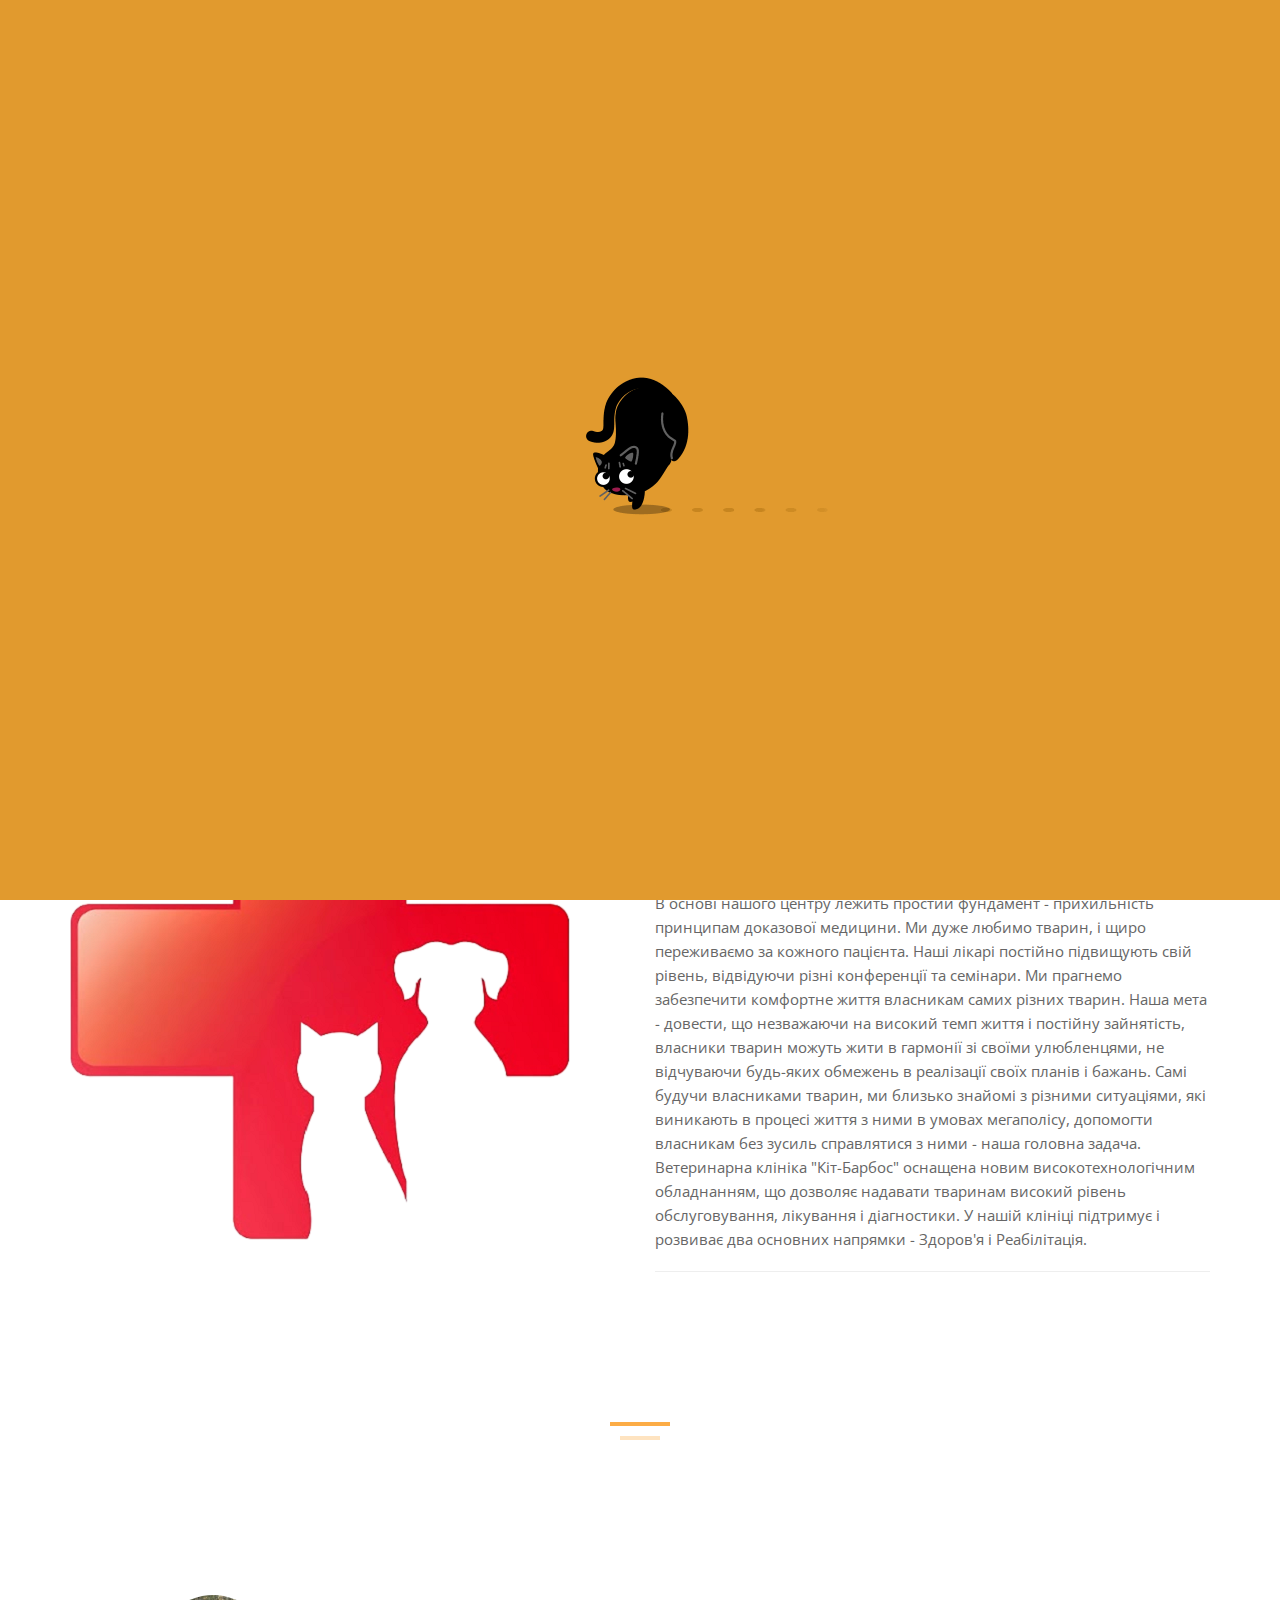
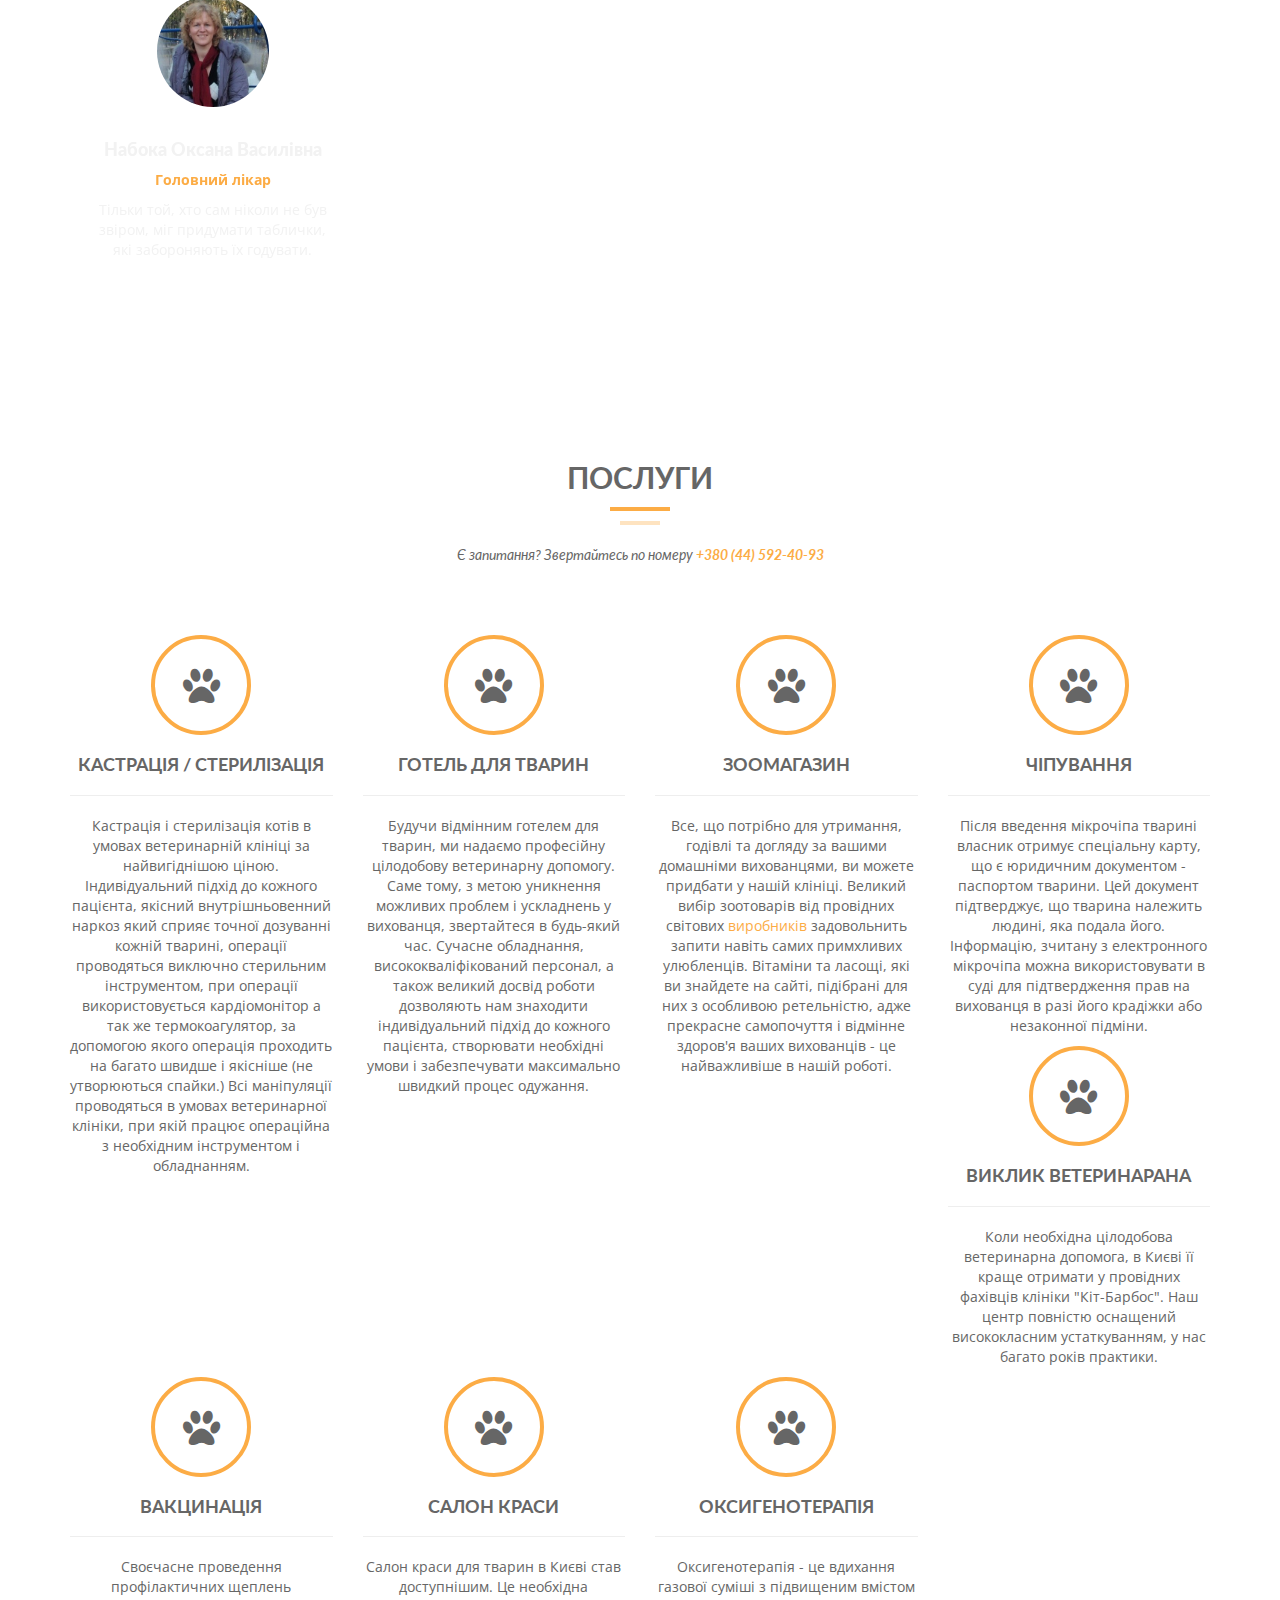
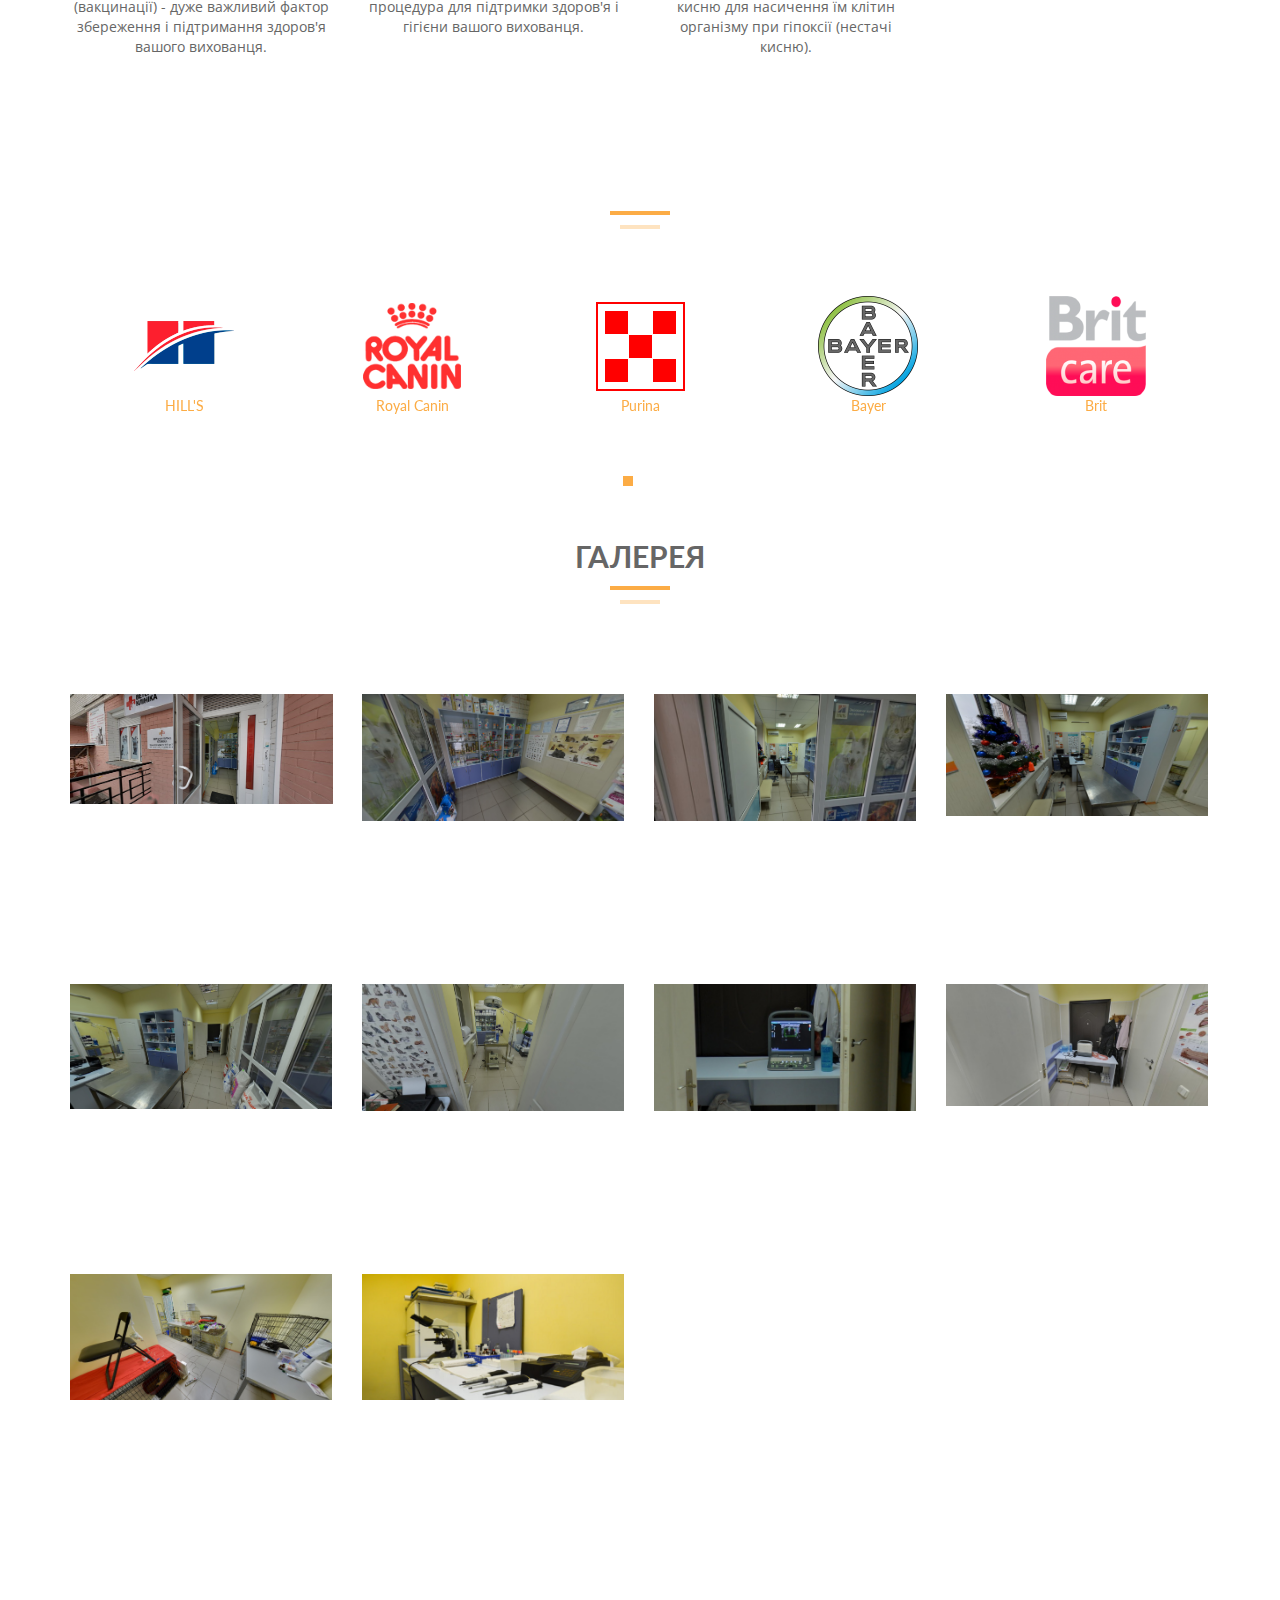
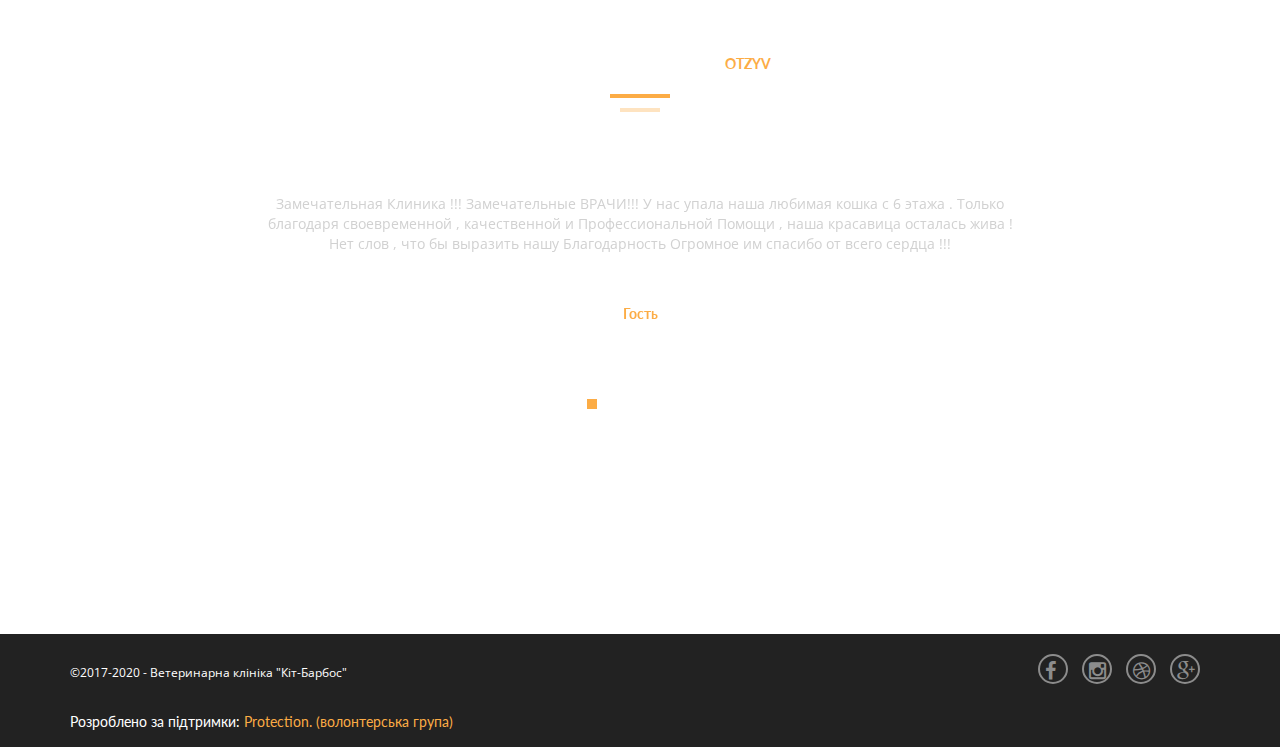
<file: index.html>
<!DOCTYPE html>
<html lang=uk>
    <meta charset=utf-8>
    <meta content="width=device-width,initial-scale=1" name=viewport>
    <title>Ветеринарна клініка "Кіт-Барбос"</title>
    <meta content="Ветеринарна клініка - «Кіт-Барбос», працює з провідними ветеринарними клініками і ветлабораторіями, займається повним спектром ветеринарної допомоги." name=description>
    <meta content="ветеринарная клиника, ветклиника, ветеринарная клиника киев, ветклиника киев, ветеринарная аптека, ветеринарная помощь, ветклиники, ветклиника кот барбос, кот барбос ветеринарная клиника, кот барбос ветеринарная помощь, позняки, корм для собак, корм для котов, HILLS, Royal Canin, Purina , Bayer, Brit, 8in1, MERCK, TRIXIE, GimPet, Whiskas, кастрация, стерилизация, гостиница для животных, зоомагазин, чипирование, вызов ветеринарана, салон красоты, оксигенотерапия" name=keywords>
    <div id="preloader1">
    </div>
    <nav id=tf-menu class="navbar navbar-default navbar-fixed-top">
        <div class=container>
            <div class=navbar-header>
                <button class="collapsed navbar-toggle" data-target=#bs-example-navbar-collapse-1 data-toggle=collapse type=button><span class=sr-only></span> <span class=icon-bar></span> <span class=icon-bar></span> <span class=icon-bar></span> <span class=icon-bar></span>
                </button>
                <a href=index.html class=navbar-brand>Ветеринарна клініка</a>
            </div>
            <div class="collapse navbar-collapse" id=bs-example-navbar-collapse-1>
                <ul class="nav navbar-nav navbar-right">
                    <li><a href=https://rabota.ua/company5224409#5224409 target=_blank>Вакансії</a></li>
                    <li><a href=shop.html target=_blank>Магазин</a></li>
                    <li><a href=#tf-home class=page-scroll>Головна</a></li>
                    <li><a href=#tf-about class=page-scroll>Про Нас</a></li>
                    <li><a href=#tf-team class=page-scroll>Наші Лікарі</a></li>
                    <li><a href=#tf-services class=page-scroll>Послуги</a></li>
                    <li><a href=#tf-works class=page-scroll>Галерея</a></li>
                    <li><a href=#tf-testimonials class=page-scroll>Відгуки</a></li>
                    <li><a href=#tf-contact class=page-scroll>Як доїхати</a></li>
                </ul>
            </div>
        </div>
    </nav>
    <div class=text-center id=tf-home>
        <div class=overlay>
            <div class=content>
                <h1><strong><span class=color>"Кіт-Барбос"</span></strong></h1><br>
                <h2 class=legal><a href="+380 (44) 592-40-93"><strong>+380 (44) 592-40-93</strong></a></h2><br>
                <h2 class=legal><a href="+380 (44) 592-40-94"><strong>+380 (44) 592-40-94</strong></a></h2>
            <h3><address><strong>Ахматової Анни №33</strong></address></h3>
            <a href=#tf-about class="fa fa-angle-down page scroll"></a>
        </div>
    </div>
</div>
<div id=tf-about>
    <div class=container>
        <div class=row>
            <div class=col-md-6><img src=img/02.png class=img-responsive alt="Кіт-Барбос"></div>
            <div class=col-md-6>
                <div class=about-text>
                    <div class="center section-title">
                        <h2 style=text-align:center><strong>Про нас</strong></h2>
                        <div class=line>
                            <hr>
                        </div>
                    </div>
                    <hr>
                    <p class=intro>В основі нашого центру лежить простий фундамент - прихильність принципам доказової медицини. Ми дуже любимо тварин, і щиро переживаємо за кожного пацієнта. Наші лікарі постійно підвищують свій рівень, відвідуючи різні конференції та семінари. Ми прагнемо забезпечити комфортне життя власникам самих різних тварин. Наша мета - довести, що незважаючи на високий темп життя і постійну зайнятість, власники тварин можуть жити в гармонії зі своїми улюбленцями, не відчуваючи будь-яких обмежень в реалізації своїх планів і бажань. Самі будучи власниками тварин, ми близько знайомі з різними ситуаціями, які виникають в процесі життя з ними в умовах мегаполісу, допомогти власникам без зусиль справлятися з ними - наша головна задача. Ветеринарна клініка "Кіт-Барбос" оснащена новим високотехнологічним обладнанням, що дозволяє надавати тваринам високий рівень обслуговування, лікування і діагностики. У нашій клініці підтримує і розвиває два основних напрямки - Здоров'я і Реабілітація.</p>
                    <hr>
                </div>
            </div>
        </div>
    </div>
</div>
<div class=text-center id=tf-team>
    <div class=overlay>
        <div class=container>
            <div class="center section-title">
                <h2><strong>Наші Лікарі</strong></h2>
                <div class=line>
                    <hr>
                </div>
                <p class="center section-title"><strong>Співробітники клініки - це дипломовані висококваліфіковані ветеринари,<br>які обожнюють тварин і поважають людей, які постійно вдосконалюють свої професійні навички.</strong></p>
            </div>
            <div class="row owl-carousel owl-theme" id=team>
                <div class=item>
                    <div class=thumbnail><img src=img/team/01.jpg class="img-circle team-img" alt="Набока Оксана Василівна">
                        <div class=caption>
                            <h3>Набока Оксана Василівна</h3>
                            <p style=color:#fcac45><strong>Головний лікар</strong></p>
                            <p>Тільки той, хто сам ніколи не був звіром, міг придумати таблички, які забороняють їх годувати.</p>
                        </div>
                    </div>
                </div>
            </div>
        </div>
    </div>
</div>
<div class=text-center id=tf-services>
    <div class=container>
        <div class="center section-title">
            <h2><strong>Послуги</strong></h2>
            <div class=line>
                <hr>
            </div>
            <div class=clearfix>
                
            </div>
            <small>
            <em>Є запитання? Звертайтесь по номеру
            <a href="tel: +380 (44) 592-40-93">
                <strong>+380 (44) 592-40-93</strong>
            </a>
            </em>
            </small>
        </div>
        <div class=space></div>
        <div class=row>
            <div class="col-md-3 col-sm-6 service"><i class="fa fa-paw"></i>
                <h4><strong>Кастрація / стерилізація</strong></h4>
                <hr>
                <p>Кастрація і стерилізація котів в умовах ветеринарній клініці за найвигіднішою ціною. Індивідуальний підхід до кожного пацієнта, якісний внутрішньовенний наркоз який сприяє точної дозуванні кожній тварині, операції проводяться виключно стерильним інструментом, при операції використовується кардіомонітор а так же термокоагулятор, за допомогою якого операція проходить на багато швидше і якісніше (не утворюються спайки.) Всі маніпуляції проводяться в умовах ветеринарної клініки, при якій працює операційна з необхідним інструментом і обладнанням.</p>
            </div>
            <div class="col-md-3 col-sm-6 service"><i class="fa fa-paw"></i>
                <h4><strong>Готель для тварин</strong></h4>
                <hr>
                <p>Будучи відмінним готелем для тварин, ми надаємо професійну цілодобову ветеринарну допомогу. Саме тому, з метою уникнення можливих проблем і ускладнень у вихованця, звертайтеся в будь-який час. Сучасне обладнання, висококваліфікований персонал, а також великий досвід роботи дозволяють нам знаходити індивідуальний підхід до кожного пацієнта, створювати необхідні умови і забезпечувати максимально швидкий процес одужання.</p>
            </div>
            <div class="col-md-3 col-sm-6 service"><i class="fa fa-paw"></i>
                <h4><strong>Зоомагазин</strong></h4>
                <hr>
                <p>Все, що потрібно для утримання, годівлі та догляду за вашими домашніми вихованцями, ви можете придбати у нашій клініці. Великий вибір зоотоварів від провідних світових <a href=#1>виробників</a> задовольнить запити навіть самих примхливих улюбленців. Вітаміни та ласощі, які ви знайдете на сайті, підібрані для них з особливою ретельністю, адже прекрасне самопочуття і відмінне здоров'я ваших вихованців - це найважливіше в нашій роботі.</p>
            </div>
            <div class="col-md-3 col-sm-6 service"><i class="fa fa-paw"></i>
                <h4><strong>Чіпування</strong></h4>
                <hr>
                <p>Після введення мікрочіпа тварині власник отримує спеціальну карту, що є юридичним документом - паспортом тварини. Цей документ підтверджує, що тварина належить людині, яка подала його. Інформацію, зчитану з електронного мікрочіпа можна використовувати в суді для підтвердження прав на вихованця в разі його крадіжки або незаконної підміни.</p>
            </div>
            <div class="col-md-3 col-sm-6 service"><i class="fa fa-paw"></i>
                <h4><strong>Виклик ветеринарана</strong></h4>
                <hr>
                <p>Коли необхідна цілодобова ветеринарна допомога, в Києві її краще отримати у провідних фахівців клініки "Кіт-Барбос". Наш центр повністю оснащений висококласним устаткуванням, у нас багато років практики.</p>
            </div>
            <div class="col-md-3 col-sm-6 service"><i class="fa fa-paw"></i>
                <h4><strong>вакцинація</strong></h4>
                <hr>
                <p>Своєчасне проведення профілактичних щеплень (вакцинації) - дуже важливий фактор збереження і підтримання здоров'я вашого вихованця.</p>
            </div>
            <div class="col-md-3 col-sm-6 service"><i class="fa fa-paw"></i>
                <h4><strong>Салон Краси</strong></h4>
                <hr>
                <p>Салон краси для тварин в Києві став доступнішим. Це необхідна процедура для підтримки здоров'я і гігієни вашого вихованця.</p>
            </div>
            <div class="col-md-3 col-sm-6 service"><i class="fa fa-paw"></i>
                <h4><strong>Оксигенотерапія</strong></h4>
                <hr>
                <p>Оксигенотерапія - це вдихання газової суміші з підвищеним вмістом кисню для насичення їм клітин організму при гіпоксії (нестачі кисню).</p>
            </div>
        </div>
    </div>
</div>
<div class=#1 id=1>
    <div class=text-center id=tf-clients>
        <div class=overlay>
            <div class=container>
                <div class="center section-title">
                    <h2><strong>Партнери</strong></h2>
                    <div class=line>
                        <hr>
                    </div>
                </div>
                <div class="owl-carousel owl-theme" id=clients>
                    <div class=item><img src=img/client/01.png alt="HILL'S">
                        <a href=http://www.hills.com.ua/ target=_blank><br>HILL'S</a>
                    </div>
                    <div class=item><img src=img/client/02.png alt="Royal Canin">
                        <a href=http://www.royalcanin.com.ua/ target=_blank><br>Royal Canin<br></a>
                    </div>
                    <div class=item><img src=img/client/03.png alt="Purina">
                        <a href=https://www.purina.com/ target=_blank><br>Purina</a>
                    </div>
                    <div class=item><img src=img/client/04.png alt="Bayer">
                        <a href=http://www.bayer.ua/ target=_blank><br>Bayer</a>
                    </div>
                    <div class=item><img src=img/client/05.png alt="Brit">
                        <a href=https://www.brit-petfood.com/ua/ target=_blank><br>Brit</a>
                    </div>
                    <div class=item><img src=img/client/06.png alt="8in1">
                        <a href=http://www.8in1.eu/ target=_blank><br>8in1</a>
                    </div>
                    <div class=item><img src=img/client/07.png alt="MERCK">
                        <a href=http://www.merck.com/index.html target=_blank><br>MERCK</a>
                    </div>
                    <div class=item><img src=img/client/08.png alt="TRIXIE">
                        <a href=https://www.trixie.kiev.ua/ target=_blank><br>TRIXIE</a>
                    </div>
                    <div class=item><img src=img/client/09.png alt="GimPet">
                        <a href=http://gimpet.com.ua/ target=_blank><br>GimPet</a>
                    </div>
                    <div class=item><img src=img/client/10.png alt="Whiskas">
                        <a href=http://www.whiskas.ua/ target=_blank><br>Whiskas</a>
                    </div>
                </div>
            </div>
        </div>
    </div>
    <div id=tf-works>
        <div class=container>
            <div class="center section-title text-center">
                <h2><strong>Галерея</strong></h2>
                <div class=line>
                    <hr>
                </div>
                <div class=clearfix>
                    
                </div>
            </div>
            <div class=space>
                
            </div>
            <div class=row id=lightbox>
                <div class="col-md-3 col-sm-6 col-lg-3 branding">
                    <div class=portfolio-item>
                        <div class=hover-bg>
                            <a><img src=img/portfolio/01.jpg class=img-responsive alt="Photo1"></a>
                        </div>
                    </div>
                </div>
                <div class="col-md-3 col-sm-6 col-lg-3 app photography">
                    <div class=portfolio-item>
                        <div class=hover-bg>
                            <a><img src=img/portfolio/02.jpg class=img-responsive alt="Photo2"></a>
                        </div>
                    </div>
                </div>
                <div class="col-md-3 col-sm-6 col-lg-3 branding">
                    <div class=portfolio-item>
                        <div class=hover-bg>
                            <a><img src=img/portfolio/03.jpg class=img-responsive alt="Photo3"></a>
                        </div>
                    </div>
                </div>
                <div class="col-md-3 col-sm-6 col-lg-3 branding">
                    <div class=portfolio-item>
                        <div class=hover-bg>
                            <a><img src=img/portfolio/04.jpg class=img-responsive alt="Photo4"></a>
                        </div>
                    </div>
                </div>
                <div class="col-md-3 col-sm-6 col-lg-3 web">
                    <div class=portfolio-item>
                        <div class=hover-bg>
                            <a><img src=img/portfolio/05.jpg class=img-responsive alt="Photo5"></a>
                        </div>
                    </div>
                </div>
                <div class="col-md-3 col-sm-6 col-lg-3 app">
                    <div class=portfolio-item>
                        <div class=hover-bg>
                            <a><img src=img/portfolio/06.jpg class=img-responsive alt="Photo6"></a>
                        </div>
                    </div>
                </div>
                <div class="col-md-3 col-sm-6 col-lg-3 web photography">
                    <div class=portfolio-item>
                        <div class=hover-bg>
                            <a><img src=img/portfolio/07.jpg class=img-responsive alt="Photo7"></a>
                        </div>
                    </div>
                </div>
                <div class="col-md-3 col-sm-6 col-lg-3 web">
                    <div class=portfolio-item>
                        <div class=hover-bg>
                            <a><img src=img/portfolio/08.jpg class=img-responsive alt="Photo8"></a>
                        </div>
                    </div>
                </div>
                <div class="col-md-3 col-sm-6 col-lg-3 web">
                    <div class=portfolio-item>
                        <div class=hover-bg>
                            <a><img src=img/portfolio/09.jpg class=img-responsive alt="Photo9"></a>
                        </div>
                    </div>
                </div>
                <div class="col-md-3 col-sm-6 col-lg-3 web">
                    <div class=portfolio-item>
                        <div class=hover-bg>
                            <a><img src=img/portfolio/10.jpg class=img-responsive alt="Photo10"></a>
                        </div>
                    </div>
                </div>
            </div>
        </div>
    </div>
    <div class=text-center id=tf-testimonials>
        <div class=overlay>
            <div class=container>
                <div class="center section-title">
                    <h2><strong>Відгуки</strong></h2><br>Залишайте свої відгуки на сайті: <a href=http://www.otzyvua.net/veterinarnaya-klinika-kot-barbos target=_blank><strong>OTZYV</strong></a>
                    <div class=line>
                        <hr>
                    </div>
                </div>
                <div class=row>
                    <div class="col-md-8 col-md-offset-2">
                        <div class="owl-carousel owl-theme" id=testimonial>
                            <div class=item>
                                <p>
                                    Замечательная Клиника !!! Замечательные ВРАЧИ!!! У нас упала наша любимая кошка с 6 этажа . Только благодаря своевременной , качественной и Профессиональной Помощи , наша красавица осталась жива ! Нет слов , что бы выразить нашу Благодарность Огромное им спасибо от всего сердца !!!
                                </p>
                                <br>
                                <a href=http://www.otzyvua.net/veterinarnaya-klinika-kot-barbos/review-424498 target=_blank>
                                    <strong>Гость</strong>
                                </a>
                            </div>
                            <div class=item>
                                <p>
                                    Хотела бы выразить благодарность ветеринарной клиники « Кот Барбос» и лично врачу Анне Павловне Нашего котика вылечили буквально за три дня ( было сильное расстройство желудка) Очень быстро поставили диагноз и подобрали лечение. Замечательно отношение к пациентам ))) ( в нашем случае к коту) и что не мало важно очень грамотное отношение к хозяевам пациентов . Не считают их за полнейших неучей ( как это часто бывает) , которые не спос обны пон ять вооб ще н ичег о ( ни причины ни следствия болезни ) все толково разъяснили ! Все очень профессионально Рекомендую
                                </p>
                                <br>
                                <a href=http://www.otzyvua.net/veterinarnaya-klinika-kot-barbos/review-411590 target=_blank>
                                    <strong>Ирина</strong>
                                </a>
                            </div>
                            <div class=item>
                                <p>
                                    Кот Барбос очень достойная ветлечебница. В ней с легкостью можно вылечить даже тяжелые заболевания животных. Все услуги в клинике предоставляются качественно, квалификация ветеринаров не вызывает сомнения. Кроме этого, ветеринарная клиника Кот Барбос профессионально предоставляет услуги ухода за питомцами, особенно круто у них получаются стрижки.
                                </p>
                                <br>
                                <a href=http://www.otzyvua.net/veterinarnaya-klinika-kot-barbos/review-397504 target=_blank>
                                    <strong>Миша</strong>
                                </a>
                            </div>
                            <div class=item>
                                <p>
                                    1000+ к данной клинике. Ветеринар очень приятная женщина. Кастрировали кота + анализы.
                                </p>
                                <br>
                                <a href=http://www.otzyvua.net/veterinarnaya-klinika-kot-barbos target=_blank>
                                    <strong>Irina Iriss</strong>
                                </a>
                            </div>
                            <div class=item>
                                <p>
                                    Работают грамотные ветеринары, которые любят животных!
                                </p>
                                <br>
                                <a href=http://www.otzyvua.net/veterinarnaya-klinika-kot-barbos target=_blank>
                                    <strong>Victoria Chervan</strong>
                                </a>
                            </div>
                        </div>
                    </div>
                </div>
            </div>
        </div>
    </div>
    <div class=text-center id=tf-contact>
        <div class=container>
            <div class=row>
                <div class="col-md-8 col-md-offset-2">
                    <iframe allowfullscreen frameborder=0 height=100% src="https://www.google.com/maps/embed?pb=!1m14!1m8!1m3!1d10171.241598862525!2d30.625906!3d50.407371!3m2!1i1024!2i768!4f13.1!3m3!1m2!1s0x0%3A0xc45d90542b3c7b4f!2z0JLQtdGC0LXRgNC40L3QsNGA0L3QsCDQutC70ZbQvdGW0LrQsCAi0JrRltGCLdCR0LDRgNCx0L7RgSI!5e0!3m2!1suk!2sua!4v1504448878490" style=border:0 width=100%>
                    </iframe>
                </div>
            </div>
        </div>
    </div>
    <nav id=footer>
        <div class=container>
            <div class="fnav pull-left">
                <p>©2017-2020 - Ветеринарна клініка "Кіт-Барбос"</p><br>Розроблено за підтримки:
                <a href=https://www.facebook.com/groups/907562799336877/ target=_blank>Protection. (волонтерська група)
                </a>
            </div>
            <div class="fnav pull-right">
                <ul class=footer-social>
                    <li><a href=https://www.facebook.com/kit.barbos target=_blank><i class="fa fa-facebook"></i></a></li>
                    <li><a href=https://www.instagram.com/kit.barbos target=_blank><i class="fa fa-instagram"></i></a></li>
                    <li><a href=http://kit-barbos.kiev.ua target=_blank><i class="fa fa-dribbble"></i></a></li>
                    <li><a href=https://googleplus.com target=_blank><i class="fa fa-google-plus"></i></a></li>
                </ul>
            </div>
        </div>
    </nav>
    <style>
    #preloader1 {
    position: fixed;
    left: 0;
    top: 0;
    z-index: 99999999999;
    width: 100%;
    height: 100%;
    overflow: visible;
    background: #E19A2E url('./img/preLoader/5.gif') no-repeat center center;
    }
    </style>
    <script type="text/javascript">
    var preloader1;
    function preload(opacity) {
    if(opacity <= 0) {
    showContent();
    }
    else {
    preloader1.style.opacity = opacity;
    window.setTimeout(function() { preload(opacity - 1) }, 4000);
    }
    }
    function showContent() {
    preloader1.style.display = 'none';
    document.getElementById('content').style.display = 'block';
    }
    document.addEventListener("DOMContentLoaded", function () {
    preloader1 = document.getElementById('preloader1');
    preload(1);
    });
    </script>
    <script>
    ! function(e, t, a, n, c, o, s) {
    e.GoogleAnalyticsObject = c, e[c] = e[c] || function() {
    (e[c].q = e[c].q || []).push(arguments)
    }, e[c].l = 1 * new Date, o = t.createElement(a), s = t.getElementsByTagName(a)[0], o.async = 1, o.src = "https://www.google-analytics.com/analytics.js", s.parentNode.insertBefore(o, s)
    }(window, document, "script", 0, "ga"), ga("create", "UA-102395655-1", "auto"), ga("send", "pageview")
    </script>
    <script src=https://ajax.googleapis.com/ajax/libs/jquery/1.11.1/jquery.min.js></script>
    <script src=js/jquery.1.11.1.js></script>
    <script src=js/bootstrap.js></script>
    <script src=js/SmoothScroll.js></script>
    <script src=js/jquery.isotope.js></script>
    <script src=js/owl.carousel.js></script>
    <script src=js/main.js></script>
    <link href=/favicon.ico rel="shortcut icon" type=image/x-icon>
    <link href=css/bootstrap.css rel=stylesheet>
    <link href=fonts/font-awesome/css/font-awesome.css rel=stylesheet>
    <link href=css/owl.carousel.css rel=stylesheet media=screen>
    <link href=css/owl.theme.css rel=stylesheet media=screen>
    <link href=css/responsive.css rel=stylesheet>
    <link href=css/style.css rel=stylesheet>
    <link href="http://fonts.googleapis.com/css?family=Lato:100,300,400,700,900,100italic,300italic,400italic,700italic,900italic" rel=stylesheet>
    <link href="http://fonts.googleapis.com/css?family=Open+Sans:300italic,400italic,600italic,700italic,800italic,700,300,600,800,400" rel=stylesheet>
</div>
</html>
</file>
